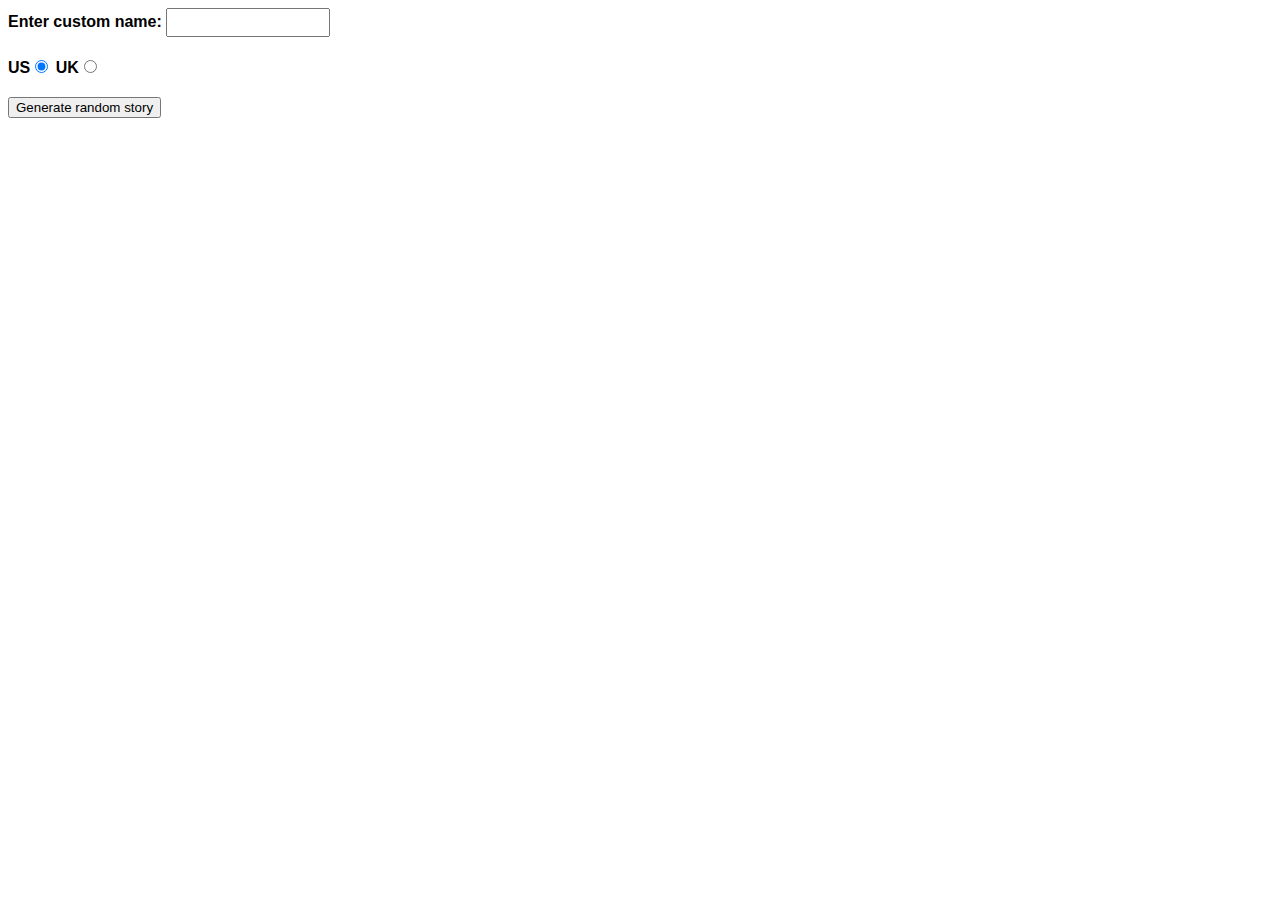
<file: javascript/javascript练习/index.html>
﻿<!DOCTYPE html>
<html>
  <head>
    <meta charset="utf-8">
    <meta http-equiv="X-UA-Compatible" content="IE=edge,chrome=1">
    <meta name="viewport" content="width=device-width">

    <title>Silly story generator</title>

    <style>

    body {
      font-family: helvetica, sans-serif;
      width: 350px;
    }

    label {
      font-weight: bold;  
    }

    div {
      padding-bottom: 20px;
    }

    input[type="text"] {
      padding: 5px;
      width: 150px;
    }

    p {
      background: #FFC125;
      color: #5E2612;
      padding: 10px;
      visibility: hidden;
    }

    </style>
  </head>

  <body>
    <div>
      <label for="customname">Enter custom name:</label>
      <input id="customname" type="text" placeholder="">
    </div>
    <div>
      <label for="us">US</label><input id="us" type="radio" name="ukus" value="us" checked>
      <label for="uk">UK</label><input id="uk" type="radio" name="ukus" value="uk">
    </div>
    <div>
      <button class="randomize">Generate random story</button>
    </div>
    <!-- Thanks a lot to Willy Aguirre for his help with the code for this assessment -->
    <p class="story"></p>
    

    
  </body>
</html>
</file>
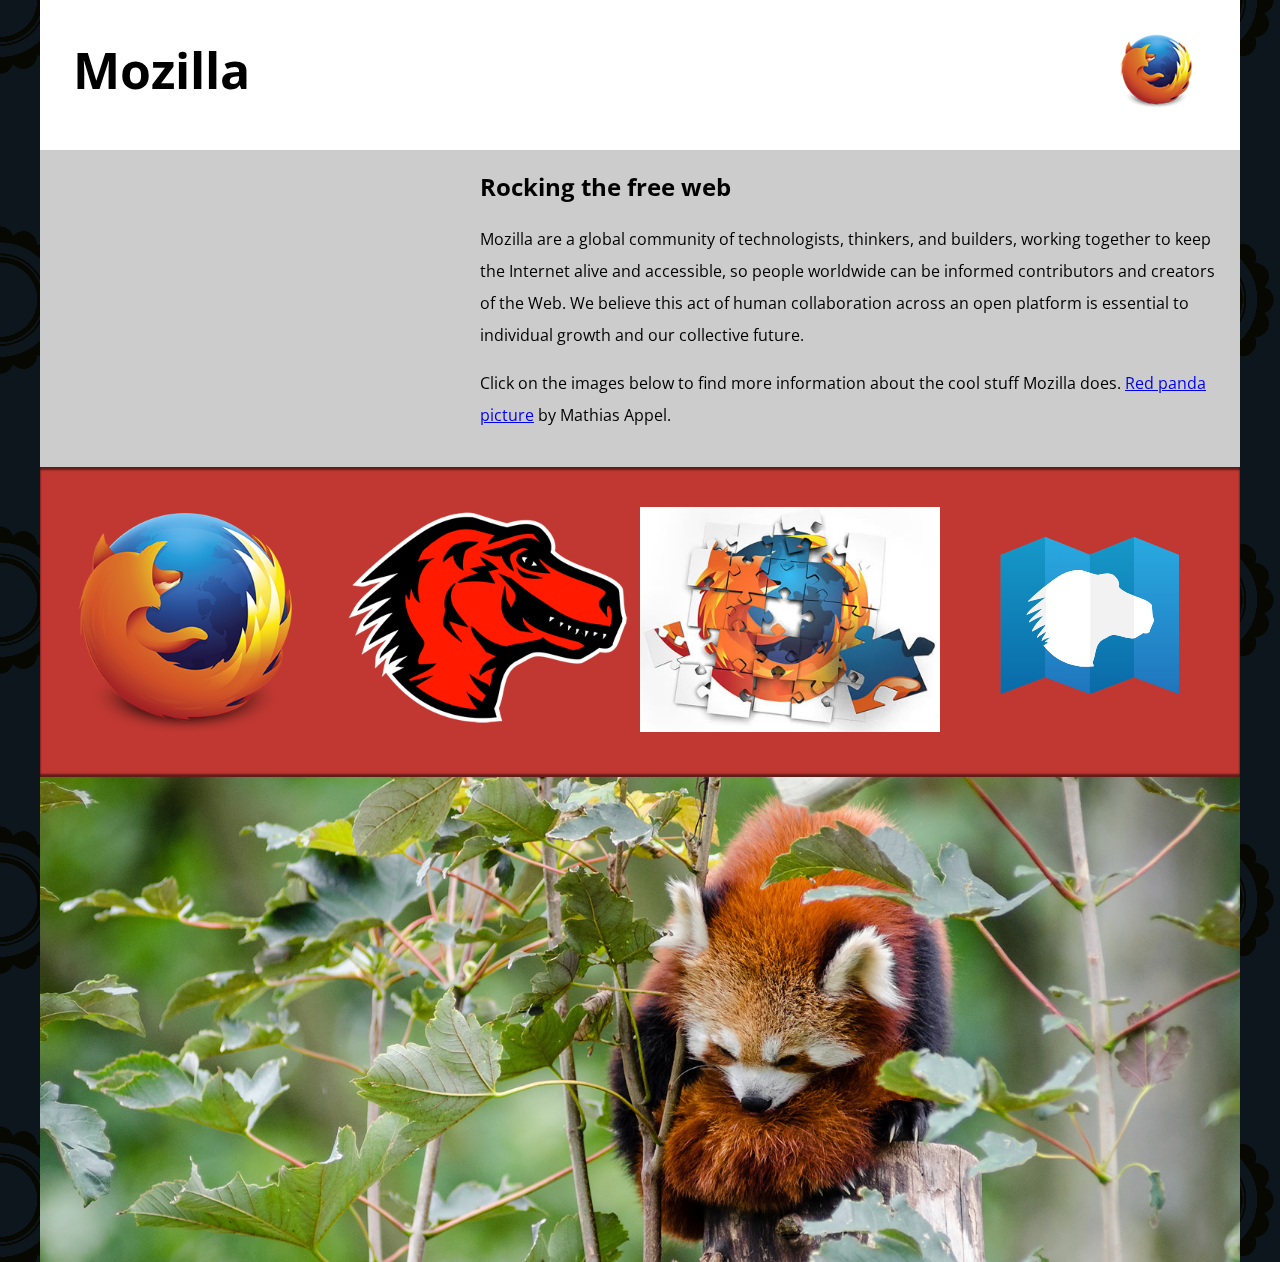
<file: html/练习/Mozilla醒目页面/index.html>
﻿<!DOCTYPE html>
<html>
  <head>
    <meta charset="utf-8">
    <meta name="viewport" content="width=device-width">
    <title>Mozilla splash page</title>
    <link href='https://fonts.googleapis.com/css?family=Open+Sans:400,700' rel='stylesheet' type='text/css'>
    <style>
      /* header and body setup */

      html {
        font-family: 'Open Sans', sans-serif;
        background: url(pattern.png);
      }

      body {
        width: 100%;
        max-width: 1200px;
        margin: 0 auto;
        background-color: white;
        position: relative;
      }

      /* Header styling */

      header {
        height: 150px;
      }

      header img {
        width: 100px;
        position: absolute;
        right: 32.5px;
        top: 32.5px;
      }

      h1 {
        font-size: 50px;
        line-height: 140px;
        margin: 0 0 0 32.5px;
      }

      /* main section and video styling */

      main {
        background: #ccc;
      }

      article {
        padding: 20px;
      }

      h2 {
        margin-top: 0;
      }

      p {
        line-height: 2;
      }

      iframe {
        float: left;
        margin: 0 20px 20px 0;
        max-width: 100%;
      }

      /* further info links */

      .further-info {
        clear: left;
        padding: 40px 0;
        background: #c13832;
        box-shadow: inset 0 3px 2px rgba(0,0,0,0.5),
                    inset 0 -3px 2px rgba(0,0,0,0.5);
      }

      .further-info a {
        width: 25%;
        display: block;
        float: left;
      }

      .further-info img {
        max-width: 100%;
      }

      .clearfix {
        clear: both;
      }

      /* Red panda image */

      .red-panda img {
        display: block;
        max-width: 100%;
      }
    </style>
  </head>
  <body>
    <header>
      <h1>Mozilla</h1>
      <!-- insert <img> element, link to the small version of the Firefox logo -->
      <img src="images/firefoxlogo120.png" alt="火狐图标">

    </header>

    <main>
      <article>
        <!-- insert iframe from youtube -->
        <iframe width="400" height="225" src="https://www.youtube.com/embed/ojcNcvb1olg" frameborder="0" allowfullscreen="true">></iframe>

        <h2>Rocking the free web</h2>

        <p>Mozilla are a global community of technologists, thinkers, and builders, working together to keep the Internet alive and accessible, so people worldwide can be informed contributors and creators of the Web. We believe this act of human collaboration across an open platform is essential to individual growth and our collective future.</p>

        <p>Click on the images below to find more information about the cool stuff Mozilla does. <a href="https://www.flickr.com/photos/mathiasappel/21675551065/">Red panda picture</a> by Mathias Appel.</p>
      </article>

      <div class="further-info">
        <!-- insert images with srcsets and sizes -->
        <a href="https://www.mozilla.org/en-US/firefox/new/">
          <img srcset= "images/firefoxlogo120.png 120w,
                        images/firefoxlogo400.png 400w"
               sizes="(max-width: 480px) 120px,
                        400px"
                src="images/firefoxlogo400.png" alt="firefox-logo">
        </a>
        <a href="https://www.mozilla.org/">
          <img srcset= "images/mozilladinosaurhead120.png 120w
                        images/mozilladinosaurhead400.png 400w"
               sizes="(max-width: 480px) 120px,
                        400px"
                src="images/mozilladinosaurhead400.png" alt="火狐霸王龙">
        </a>
        <a href="https://addons.mozilla.org/">
          <img srcset= "images/firefoxaddons120.jpg 120w
                        images/firefoxaddons.jpg 400w"
                sizes="(max-width: 480px) 120px,
                        400px"
                src="images/firefox-addons.jpg" alt="火狐插件">
        </a>
        <a href="https://developer.mozilla.org/en-US/">
          <img 
            src="images/mdn.svg"
            alt="火狐社区">
        </a>
        <div class="clearfix"></div>
      </div>

      <div class="red-panda">
        <!-- insert picture element -->
        <picture>
            <source media="(max-width: 600px)" srcset="images/redpanda600.jpg">
            <img src="images/red-panda.jpg" alt="棕熊">
        </picture>
      </div>

    </main>
  </body>
</html>
</file>
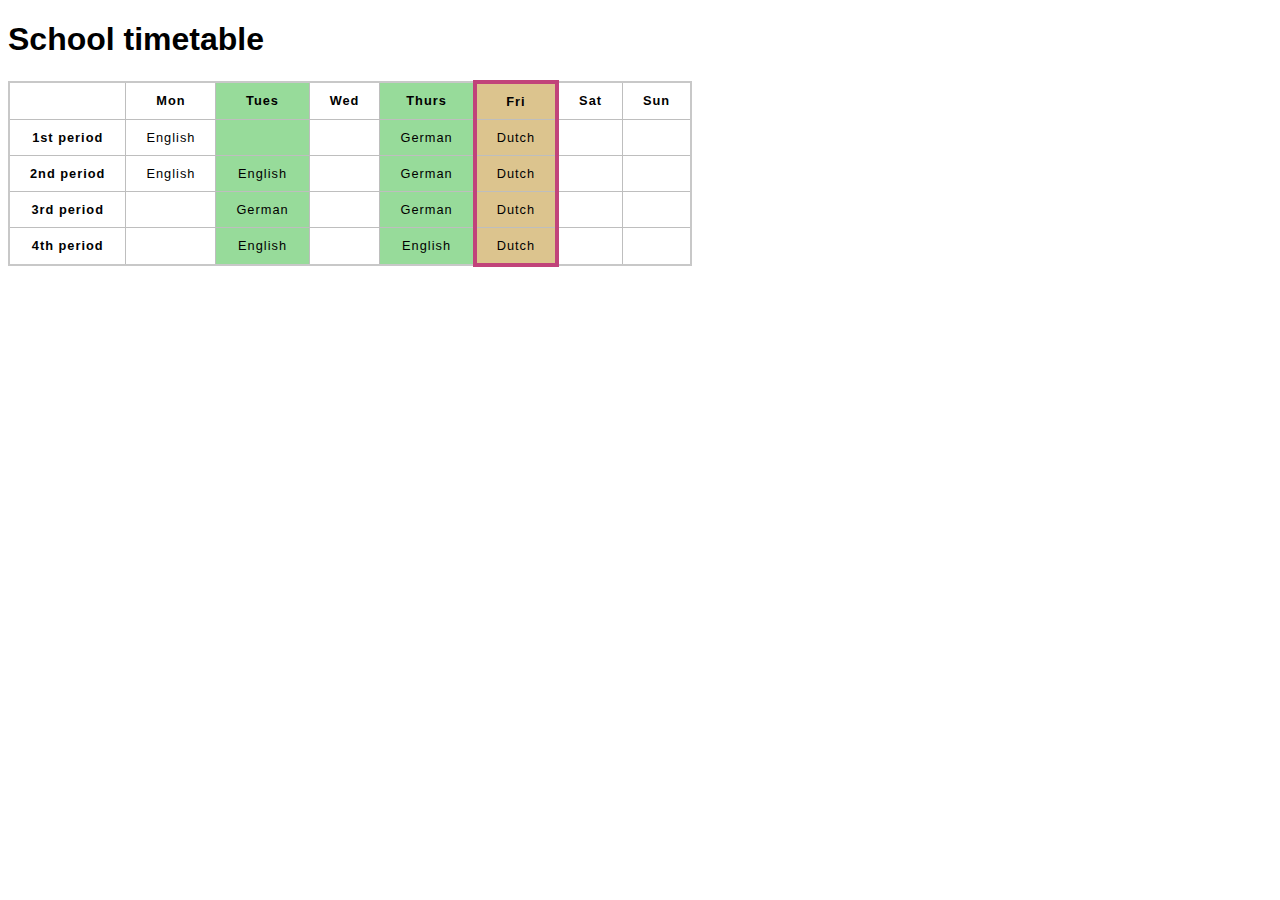
<file: html/练习/修饰表格列/index.html>
﻿<!DOCTYPE html>
<html>
  <head>
    <meta charset="utf-8">
    <title>School timetable</title>
    <style>
    html {
      font-family: sans-serif;
    }

    table {
      border-collapse: collapse;
      border: 2px solid rgb(200,200,200);
      letter-spacing: 1px;
      font-size: 0.8rem;
    }

    td, th {
      border: 1px solid rgb(190,190,190);
      padding: 10px 20px;
    }

    td {
      text-align: center;
    }

    caption {
      padding: 10px;
    }
    </style>
  </head>
  <body>
    <h1>School timetable</h1>

    <table>
        <colgroup>
            <col span="2">
            <col style="background-color: #97DB9A">
            <col style="width: 42px">
            <col style="background-color: #97DB9A">
            <col style="background-color: #DCC48E; border: 4px solid #C1437A;">
            <col style="width: 42px">
        </colgroup>
      <tr>
        <td>&nbsp;</td>
        <th>Mon</th>
        <th>Tues</th>
        <th>Wed</th>
        <th>Thurs</th>
        <th>Fri</th>
        <th>Sat</th>
        <th>Sun</th>
      </tr>
      <tr>
        <th>1st period</th>
        <td>English</td>
        <td>&nbsp;</td>
        <td>&nbsp;</td>
        <td>German</td>
        <td>Dutch</td>
        <td>&nbsp;</td>
        <td>&nbsp;</td>
      </tr>
      <tr>
        <th>2nd period</th>
        <td>English</td>
        <td>English</td>
        <td>&nbsp;</td>
        <td>German</td>
        <td>Dutch</td>
        <td>&nbsp;</td>
        <td>&nbsp;</td>
      </tr>
      <tr>
        <th>3rd period</th>
        <td>&nbsp;</td>
        <td>German</td>
        <td>&nbsp;</td>
        <td>German</td>
        <td>Dutch</td>
        <td>&nbsp;</td>
        <td>&nbsp;</td>
      </tr>
      <tr>
        <th>4th period</th>
        <td>&nbsp;</td>
        <td>English</td>
        <td>&nbsp;</td>
        <td>English</td>
        <td>Dutch</td>
        <td>&nbsp;</td>
        <td>&nbsp;</td>
      </tr>
    </table>


  </body>
</html>
</file>
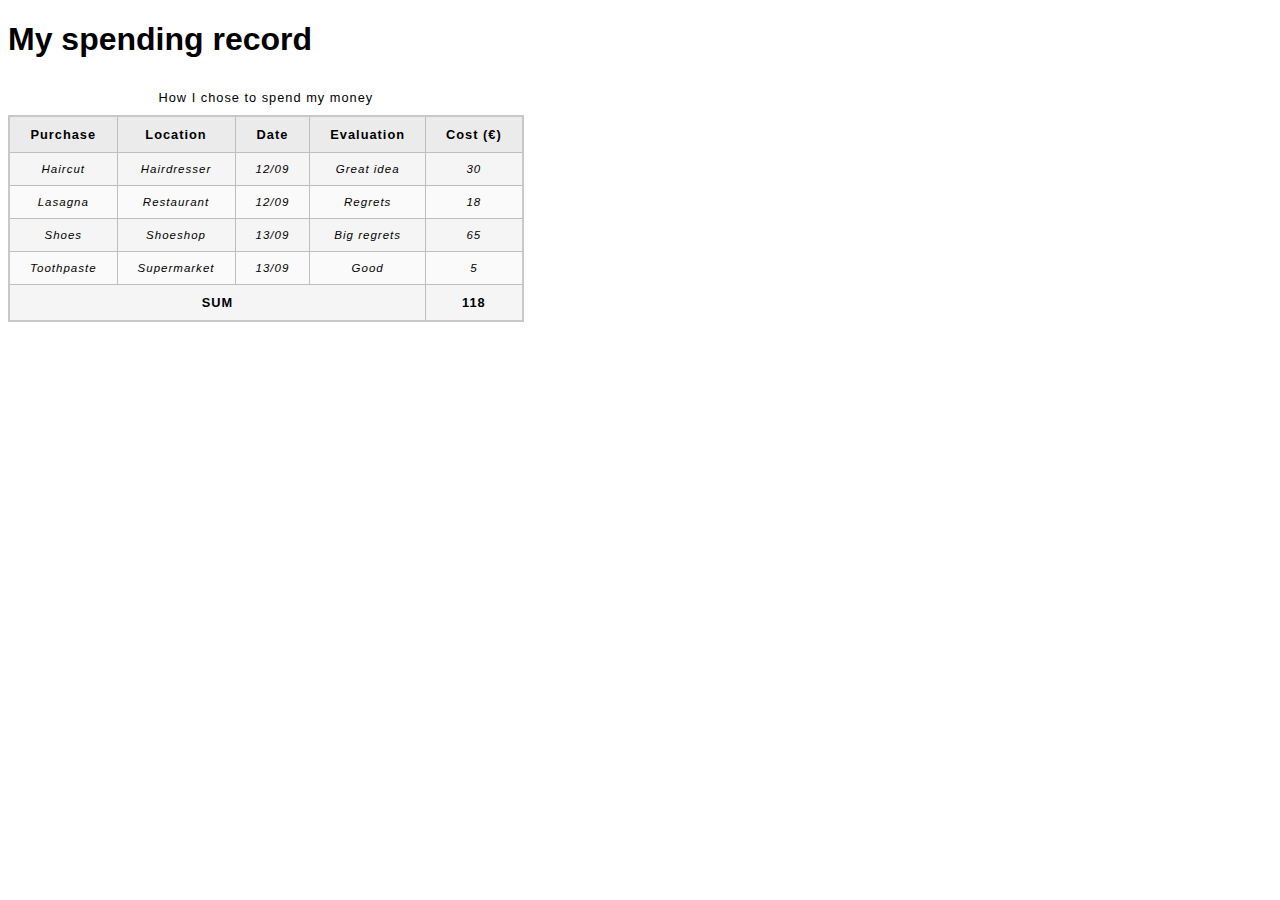
<file: html/练习/添加表格结构/index.html>
﻿<!DOCTYPE html>
<html>
  <head>
    <meta charset="utf-8">
    <title>My spending record</title>
    <link href="minimal-table.css" rel="stylesheet" type="text/css">
    <style>
        tbody {
            font-size: 90%;
            font-style: italic;
        }

        tfoot {
            font-weight: bold;
        }
    </style>
  </head>
  <body>
    <h1>My spending record</h1>

      <table>
        <caption>How I chose to spend my money</caption>
          <thead>
            <tr>
            <th>Purchase</th>
            <th>Location</th>
            <th>Date</th>
            <th>Evaluation</th>
            <th>Cost (€)</th>
            </tr>
          </thead>
          <tfoot>
            <tr>
            <td colspan="4">SUM</td>
            <td>118</td>
            </tr>
          </tfoot>
          <tbody>
          <tr>
            <td>Haircut</td>
            <td>Hairdresser</td>
            <td>12/09</td>
            <td>Great idea</td>
            <td>30</td>
          </tr>
          <tr>
            <td>Lasagna</td>
            <td>Restaurant</td>
            <td>12/09</td>
            <td>Regrets</td>
            <td>18</td>
          </tr>
          <tr>
            <td>Shoes</td>
            <td>Shoeshop</td>
            <td>13/09</td>
            <td>Big regrets</td>
            <td>65</td>
          </tr>
          <tr>
            <td>Toothpaste</td>
            <td>Supermarket</td>
            <td>13/09</td>
            <td>Good</td>
            <td>5</td>
          </tr>
        </tbody>
    </table>

  </body>
</html>
</file>
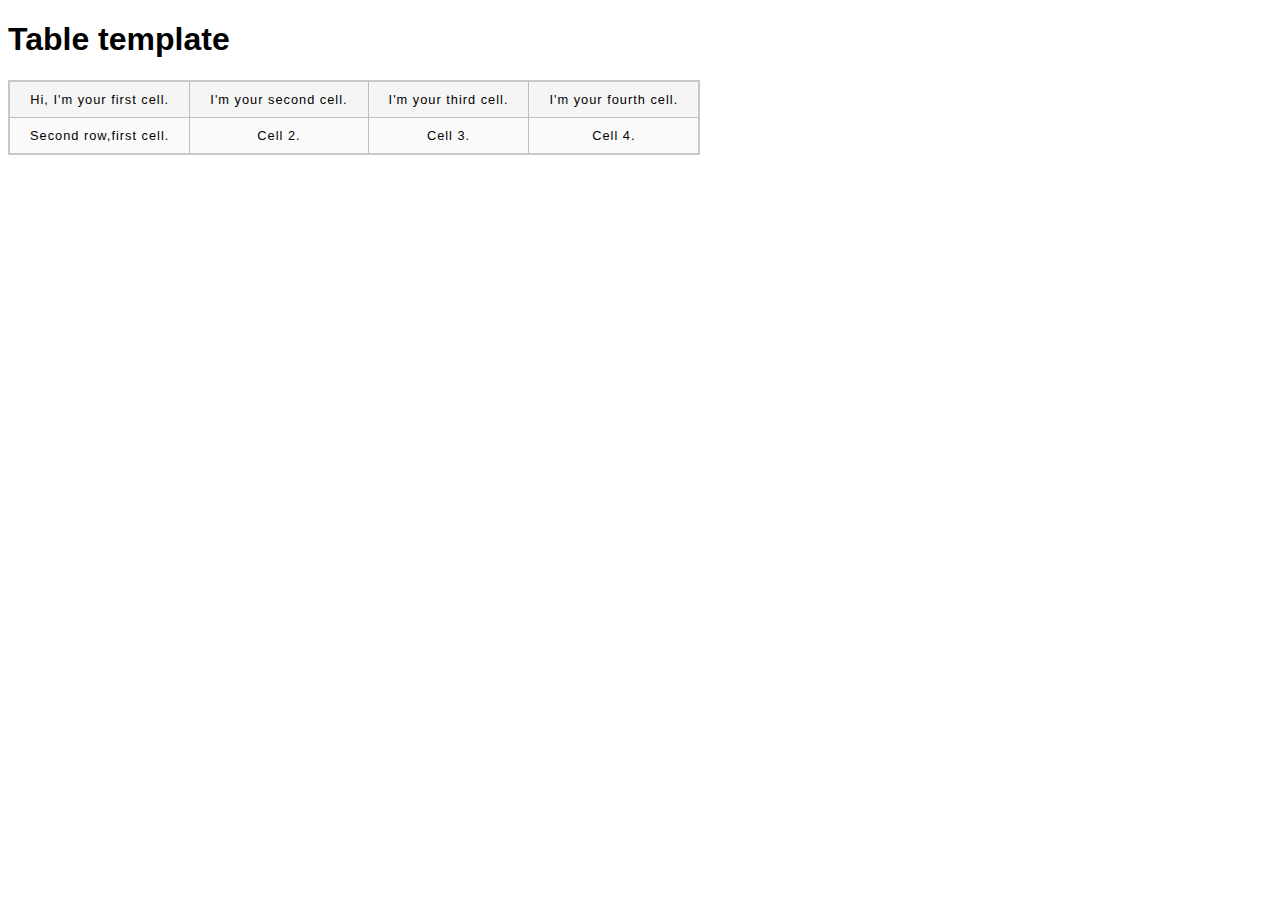
<file: html/练习/第一个表格/index.html>
﻿
<!DOCTYPE html>
<html>
  <head>
    <meta charset="utf-8">
    <title>Table template</title>
    <link href="minimal-table.css" rel="stylesheet" type="text/css">
  </head>
  <body>
    <h1>Table template</h1>
    <table>
        <tr>
            <td>Hi, I'm your first cell.</td>
            <td>I'm your second cell.</td>
            <td>I'm your third cell.</td>
            <td>I'm your fourth cell.</td>
        <!-- "td"表示"table data" -->
        </tr>
        <!-- "tr"表示"table row" -->
        <tr>
            <td>Second row,first cell.</td>
            <td>Cell 2.</td>
            <td>Cell 3.</td>
            <td>Cell 4.</td>
        </tr>
    </table>

  </body>
</html>
</file>
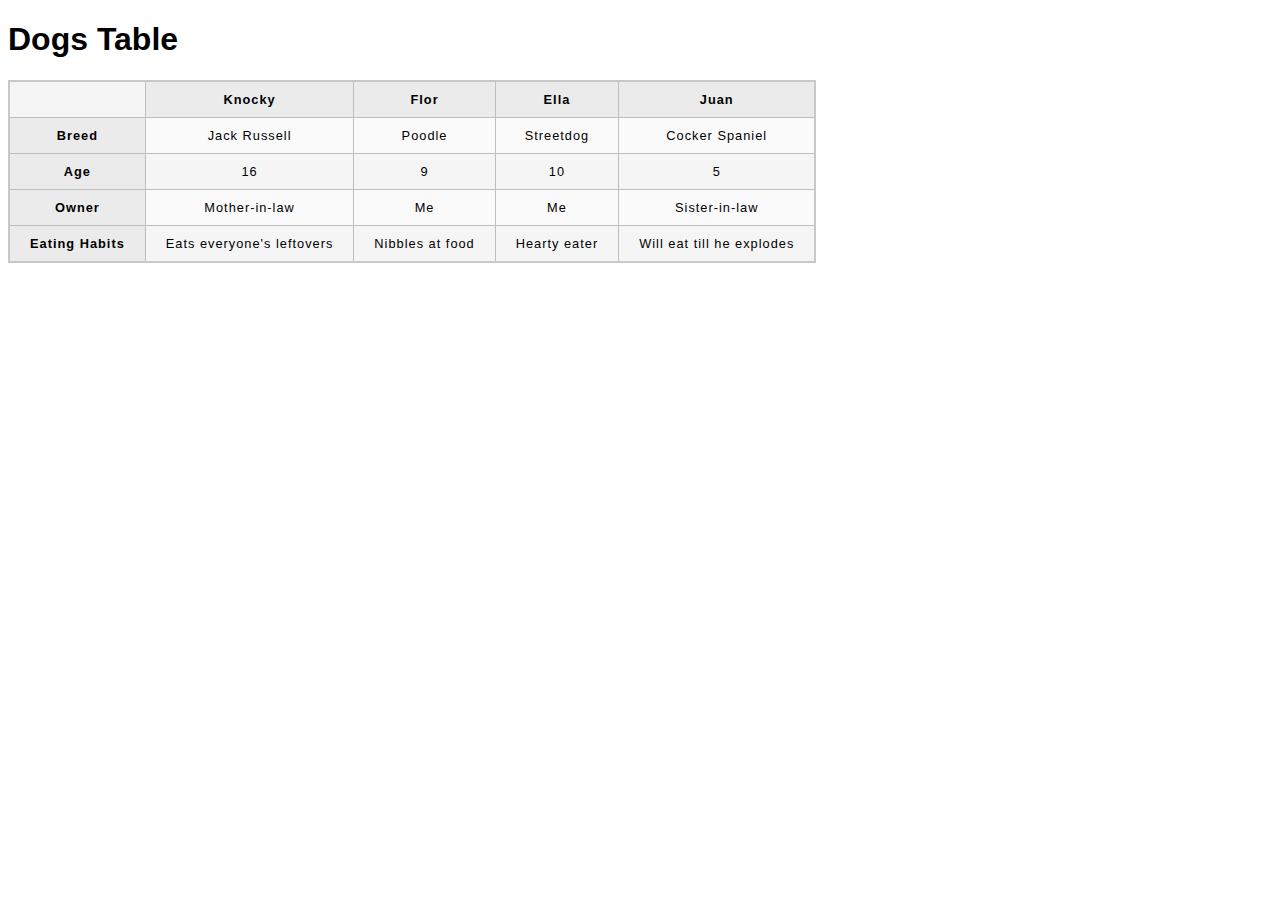
<file: html/练习/表格标题/index.html>
﻿<!DOCTYPE html>
<html>
  <head>
    <meta charset="utf-8">
    <title>Dogs table</title>
    <link href="minimal-table.css" rel="stylesheet" type="text/css">
  </head>
  <body>
    <h1>Dogs Table</h1>

    <table>
      <tr>
        <td>&nbsp;</td>
        <th>Knocky</th>
        <th>Flor</th>
        <th>Ella</th>
        <th>Juan</th>
        <!-- "th"表示"table header" -->
      </tr>
      <tr>
        <th>Breed</th>
        <td>Jack Russell</td>
        <td>Poodle</td>
        <td>Streetdog</td>
        <td>Cocker Spaniel</td>
      </tr>
      <tr>
        <th>Age</th>
        <td>16</td>
        <td>9</td>
        <td>10</td>
        <td>5</td>
      </tr>
      <tr>
        <th>Owner</th>
        <td>Mother-in-law</td>
        <td>Me</td>
        <td>Me</td>
        <td>Sister-in-law</td>
      </tr>
      <tr>
        <th>Eating Habits</th>
        <td>Eats everyone's leftovers</td>
        <td>Nibbles at food</td>
        <td>Hearty eater</td>
        <td>Will eat till he explodes</td>
      </tr>
    </table>


  </body>
</html>
</file>
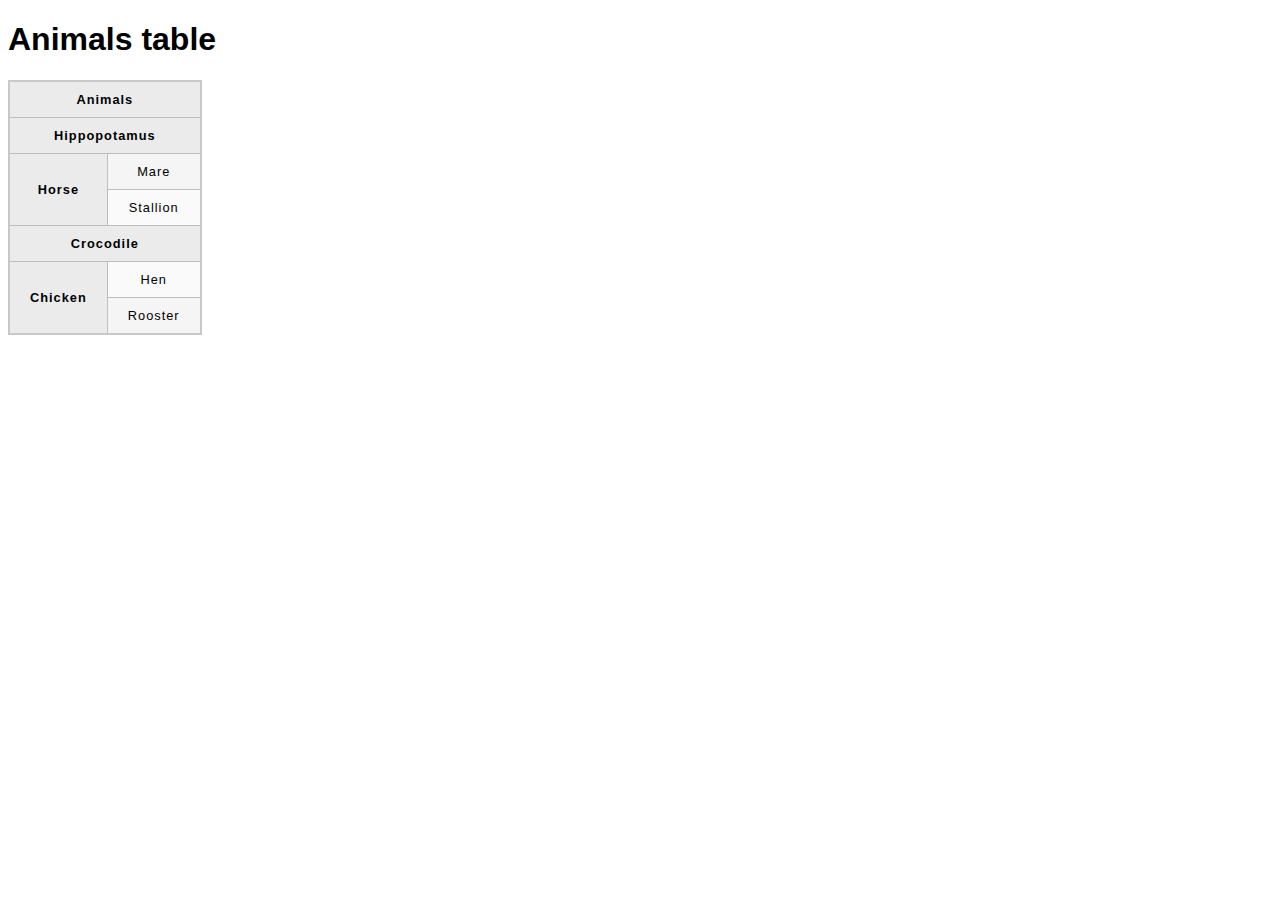
<file: html/练习/表格跨行跨列/index.html>
﻿<!DOCTYPE html>
<html>
  <head>
    <meta charset="utf-8">
    <title>Animals table</title>
    <link href="minimal-table.css" rel="stylesheet" type="text/css">
  </head>
  <body>
    <h1>Animals table</h1>

    <table>
      <tr>
        <th colspan="2">Animals</th>
      </tr>
      <tr>
        <th colspan="2">Hippopotamus</th>
      </tr>
      <tr>
        <th rowspan="2">Horse</th>
        <td>Mare</td>
      </tr>
      <tr>
        <td>Stallion</td>
      </tr>
      <tr>
        <th colspan="2">Crocodile</th>
      </tr>
      <tr>
        <th rowspan="2">Chicken</th>
        <td>Hen</td>
      </tr>
      <tr>
        <td>Rooster</td>
      </tr>
    </table>


  </body>
</html>
</file>
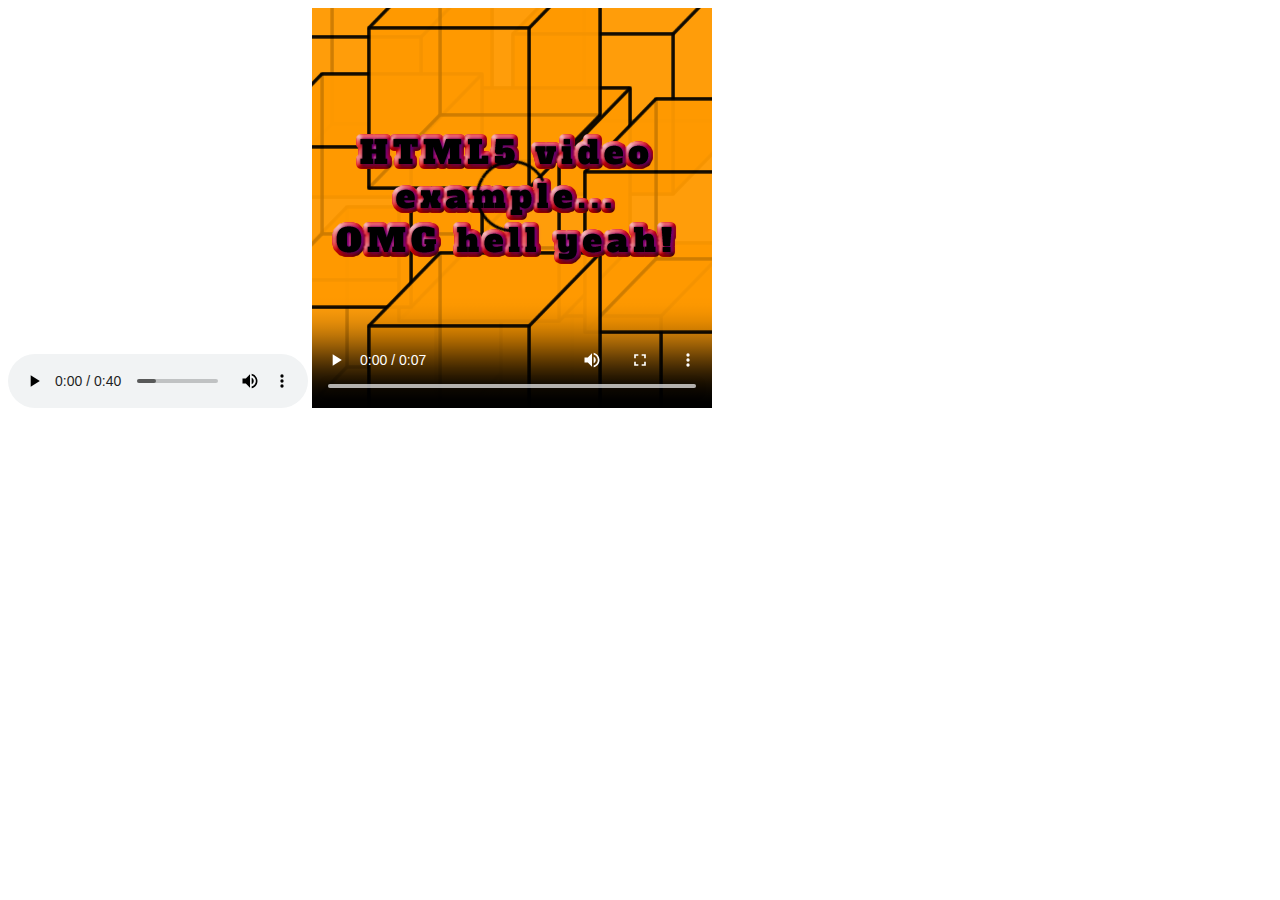
<file: html/练习/视频和音频内容练习/index.html>
﻿<!DOCTYPE html>
<html>
    <head>
        <title>音频和视频内容练习</title>
        <meta charset="utf-8">
    </head>
    <body>
        <audio controls>
            <source src="viper.ogg" type="aduio/ogg">
            <source src="viper.mp3" type="audio/mp3">
            <p>你的浏览器不支持HTML5音频，可点击<a href="viper.mp3"></a></p>
        </audio>
        <video controls width="400" height="400"
            preload="auto"
            poster="poster.png">
            <source src="rabbit320.webm" type="video/webm">
            <source src="rabbit320.mp4" type="video/mp4">
            <p>你的浏览器不支持HTML5视频，可点击<a href="rabbit320.mp4"></a></p>
        </video>
    </body>
</html>
</file>
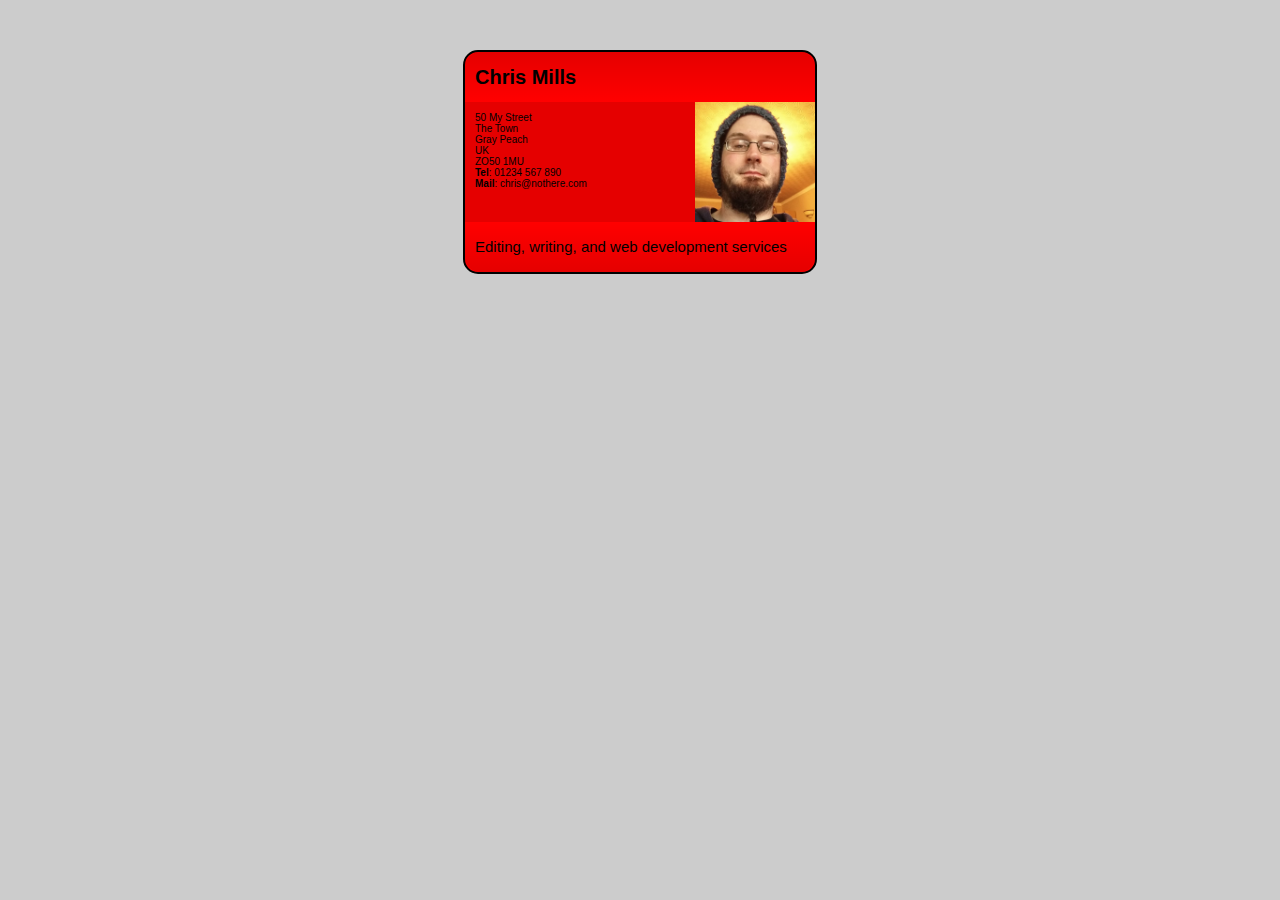
<file: css/introduction-to-css/练习/小名片/index.html>
<!DOCTYPE html>
<html>
  <head>
    <meta charset="utf-8">
    <title>Fundamental CSS comprehension</title>
    <link rel="stylesheet" href="style.css">
  </head>
  <body>

  <section class="card">
    <header>
      <h2>Chris Mills</h2>
    </header>
    <article>
      <img src="chris.jpg" alt="A picture of Chris - a man with glasses, a beard, and a silly wooly hat">
      <p>50 My Street</br>
         The Town<br>
         Gray Peach<br>
         UK<br>
         ZO50 1MU<br>
        <strong>Tel</strong>: 01234 567 890<br>
        <strong>Mail</strong>: chris@nothere.com</p>
    </article>
    <footer>
      <p>Editing, writing, and web development services</p>
    </footer>
  </section>

  </body>
</html>
</file>
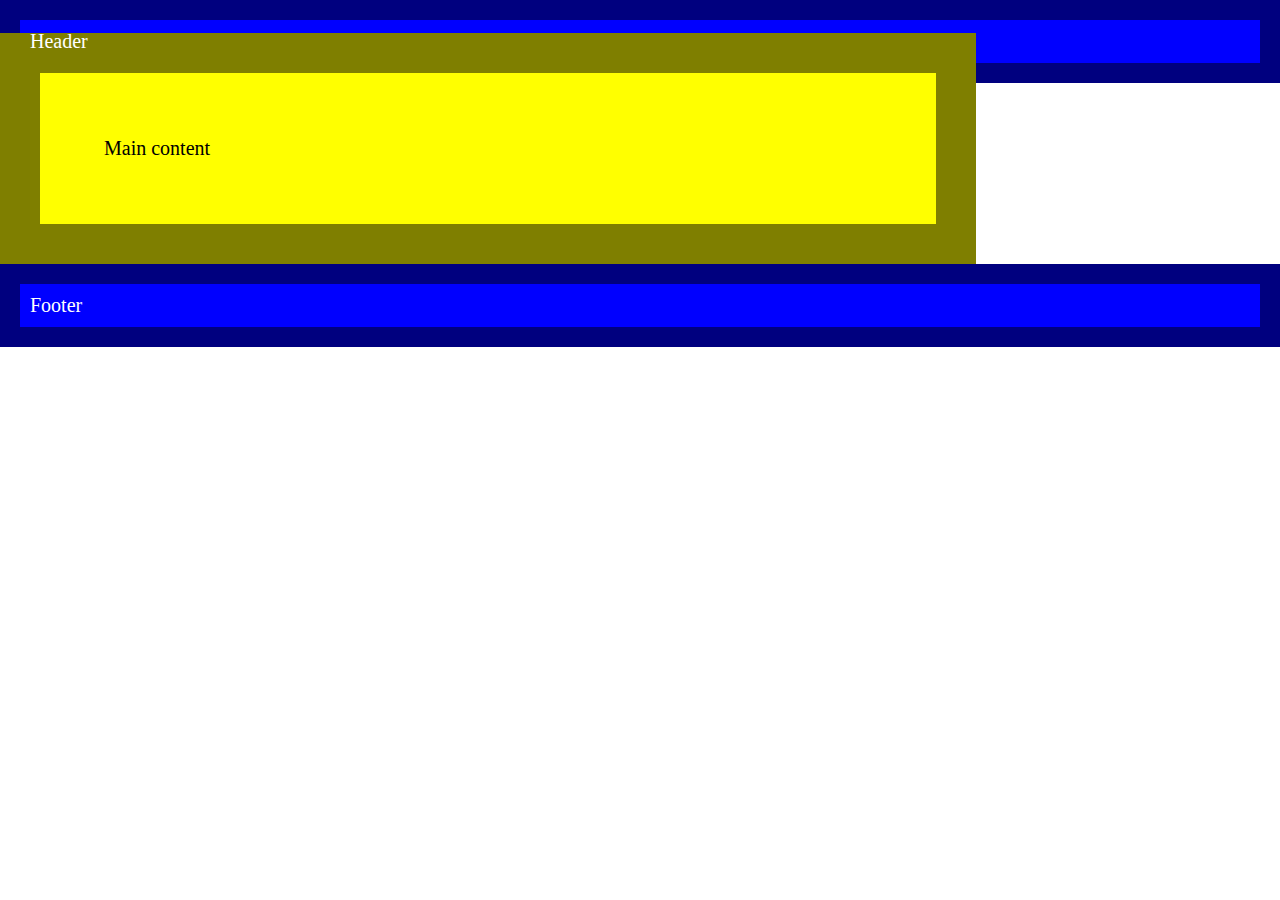
<file: css/introduction-to-css/练习/玩转框/index.html>
<!DOCTYPE html>
<html>
  <head>
    <meta charset="utf-8">
    <title>Box model</title>
    <link rel="stylesheet" href="style.css">
  </head>
  <body>
    <header>Header</header>
    <main>Main content</main>
    <footer>Footer</footer>
  </body>
</html>
</file>
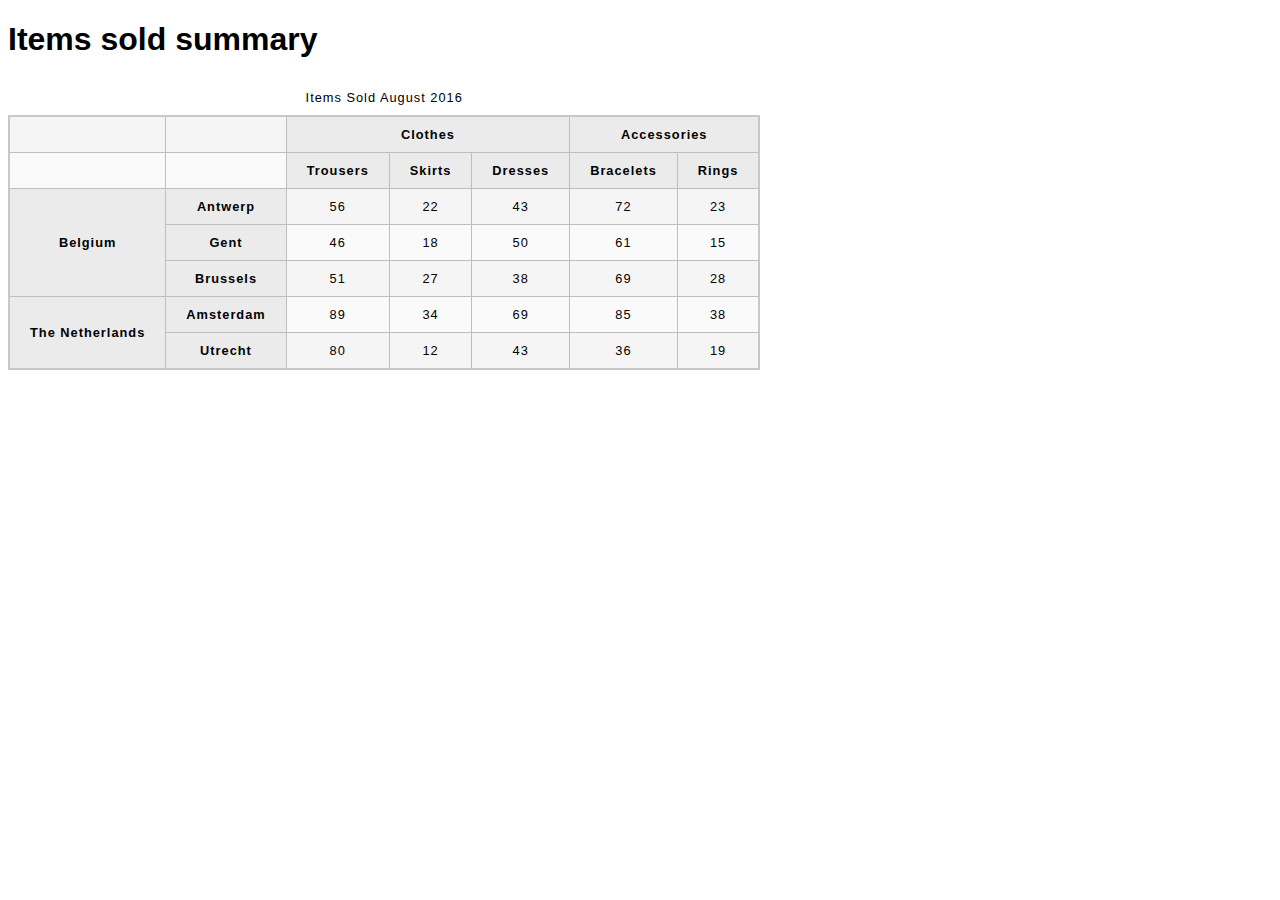
<file: html/练习/scope和headers/items-sold-headers.html>
﻿<!DOCTYPE html>
<html>

<head>
    <meta charset="utf-8">
    <title>Items sold summary</title>
    <link href="minimal-table.css" rel="stylesheet" type="text/css">
</head>

<body>
    <h1>Items sold summary</h1>

    <table>
      <caption>Items Sold August 2016</caption>
        <thead>
          <tr>
            <td>&nbsp;</td>
            <td>&nbsp;</td>
            <th colspan="3" id="clothes">Clothes</th>
            <th colspan="2" id="accessories">Accessories</th>
          </tr>
          <tr>
            <td>&nbsp;</td>
            <td>&nbsp;</td>
            <th id="trousers">Trousers</th>
            <th id="skirts">Skirts</th>
            <th id="dresses">Dresses</th>
            <th id="bracelets">Bracelets</th>
            <th id="rings">Rings</th>
          </tr>
        </thead>
        <tbody>
          <tr>
            <th rowspan="3" id="belgium">Belgium</th>
            <th id="antwerp">Antwerp</th>
            <td headers="clothes trousers belgium antwerp">56</td>
            <td headers="clothes skirts belgium antwerp">22</td>
            <td headers="clothes dresses belgium antwerp">43</td>
            <td headers="accessories bracelets belgium antwerp">72</td>
            <td headers="accessories rings belgium antwerp">23</td>
          </tr>
          <tr>
            <th id="gent">Gent</th>
            <td headers="clothes trousers belgium bent">46</td>
            <td headers="clothes skirts belgium bent">18</td>
            <td headers="clothes dresses belgium bent">50</td>
            <td headers="accessories bracelets belgium bent">61</td>
            <td headers="accessories rings belgium bent">15</td>
         </tr>
         <tr>
           <th id="brussels">Brussels</th>
           <td headers="clothes trousers belgium brussels">51</td>
           <td headers="clothes skirts belgium brussels">27</td>
           <td headers="clothes dresses belgium brussels">38</td>
           <td headers="accessories bracelets belgium brussels">69</td>
           <td headers="accessories rings belgium brussels">28</td>
         </tr>
         <tr>
           <th rowspan="2" id="netherlands">The Netherlands</th>
           <th id="amsterdam">Amsterdam</th>
           <td headers="clothes trousers netherlands amsterdam">89</td>
           <td headers="clothes skirts netherlands amsterdam">34</td>
           <td headers="clothes dresses netherlands amsterdam">69</td>
           <td headers="accessories bracelets netherlands amsterdam">85</td>
           <td headers="accessories rings netherlands amsterdam">38</td>
         </tr>
         <tr>
           <th id="utrecht">Utrecht</th>
           <td headers="clothes trousers netherlands utrecht">80</td>
           <td headers="clothes skirts netherlands amsterdam">12</td>
           <td headers="clothes dresses netherlands utercht">43</td>
           <td headers="accessories bracelets netherlands utercht">36</td>
           <td headers="accessories rings netherlands utercht">19</td>
         </tr>
       </tbody>
    </table>

</body>

</html>
</file>
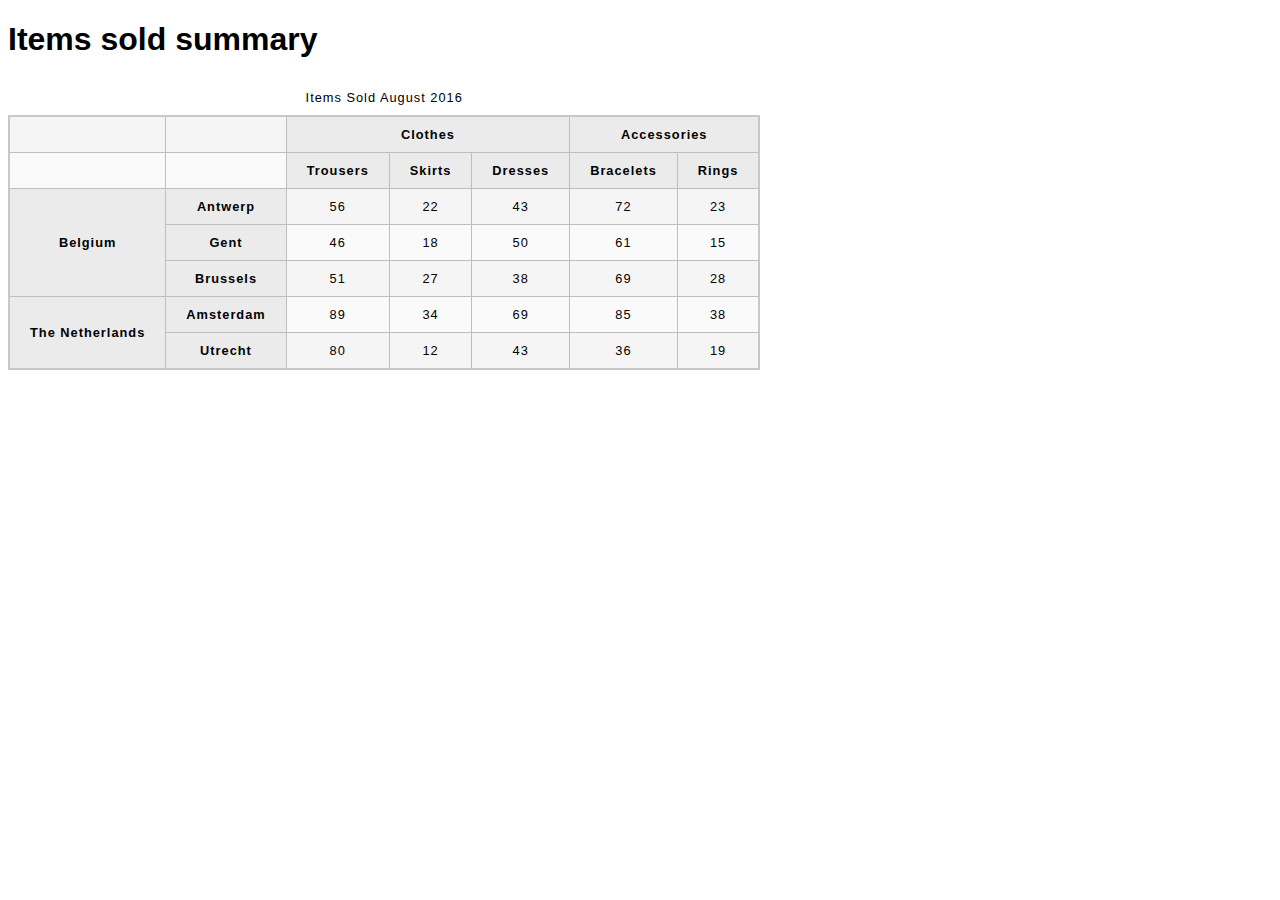
<file: html/练习/scope和headers/items-sold-scope.html>
﻿<!DOCTYPE html>
<html>

<head>
    <meta charset="utf-8">
    <title>Items sold summary</title>
    <link href="minimal-table.css" rel="stylesheet" type="text/css">
</head>

<body>
    <h1>Items sold summary</h1>

    <table>
      <caption>Items Sold August 2016</caption>
        <thead>
          <tr>
            <td>&nbsp;</td>
            <td>&nbsp;</td>
            <th colspan="3" scope="colgroup">Clothes</th>
            <th colspan="2" scope="colgroup">Accessories</th>
          </tr>
          <tr>
            <td>&nbsp;</td>
            <td>&nbsp;</td>
            <th scope="col">Trousers</th>
            <th scope="col">Skirts</th>
            <th scope="col">Dresses</th>
            <th scope="col">Bracelets</th>
            <th scope="col">Rings</th>
          </tr>
        </thead>
        <tbody>
          <tr>
            <th rowspan="3" scope="rowgroup">Belgium</th>
            <th scope="row">Antwerp</th>
            <td>56</td>
            <td>22</td>
            <td>43</td>
            <td>72</td>
            <td>23</td>
          </tr>
          <tr>
            <th scope="row">Gent</th>
            <td>46</td>
            <td>18</td>
            <td>50</td>
            <td>61</td>
            <td>15</td>
         </tr>
         <tr>
           <th scope="row">Brussels</th>
           <td>51</td>
           <td>27</td>
           <td>38</td>
           <td>69</td>
           <td>28</td>
         </tr>
         <tr>
           <th rowspan="2" scope="rowgroup">The Netherlands</th>
           <th scope="row">Amsterdam</th>
           <td>89</td>
           <td>34</td>
           <td>69</td>
           <td>85</td>
           <td>38</td>
         </tr>
         <tr>
           <th scope="row">Utrecht</th>
           <td>80</td>
           <td>12</td>
           <td>43</td>
           <td>36</td>
           <td>19</td>
         </tr>
       </tbody>
    </table>

</body>

</html>
</file>
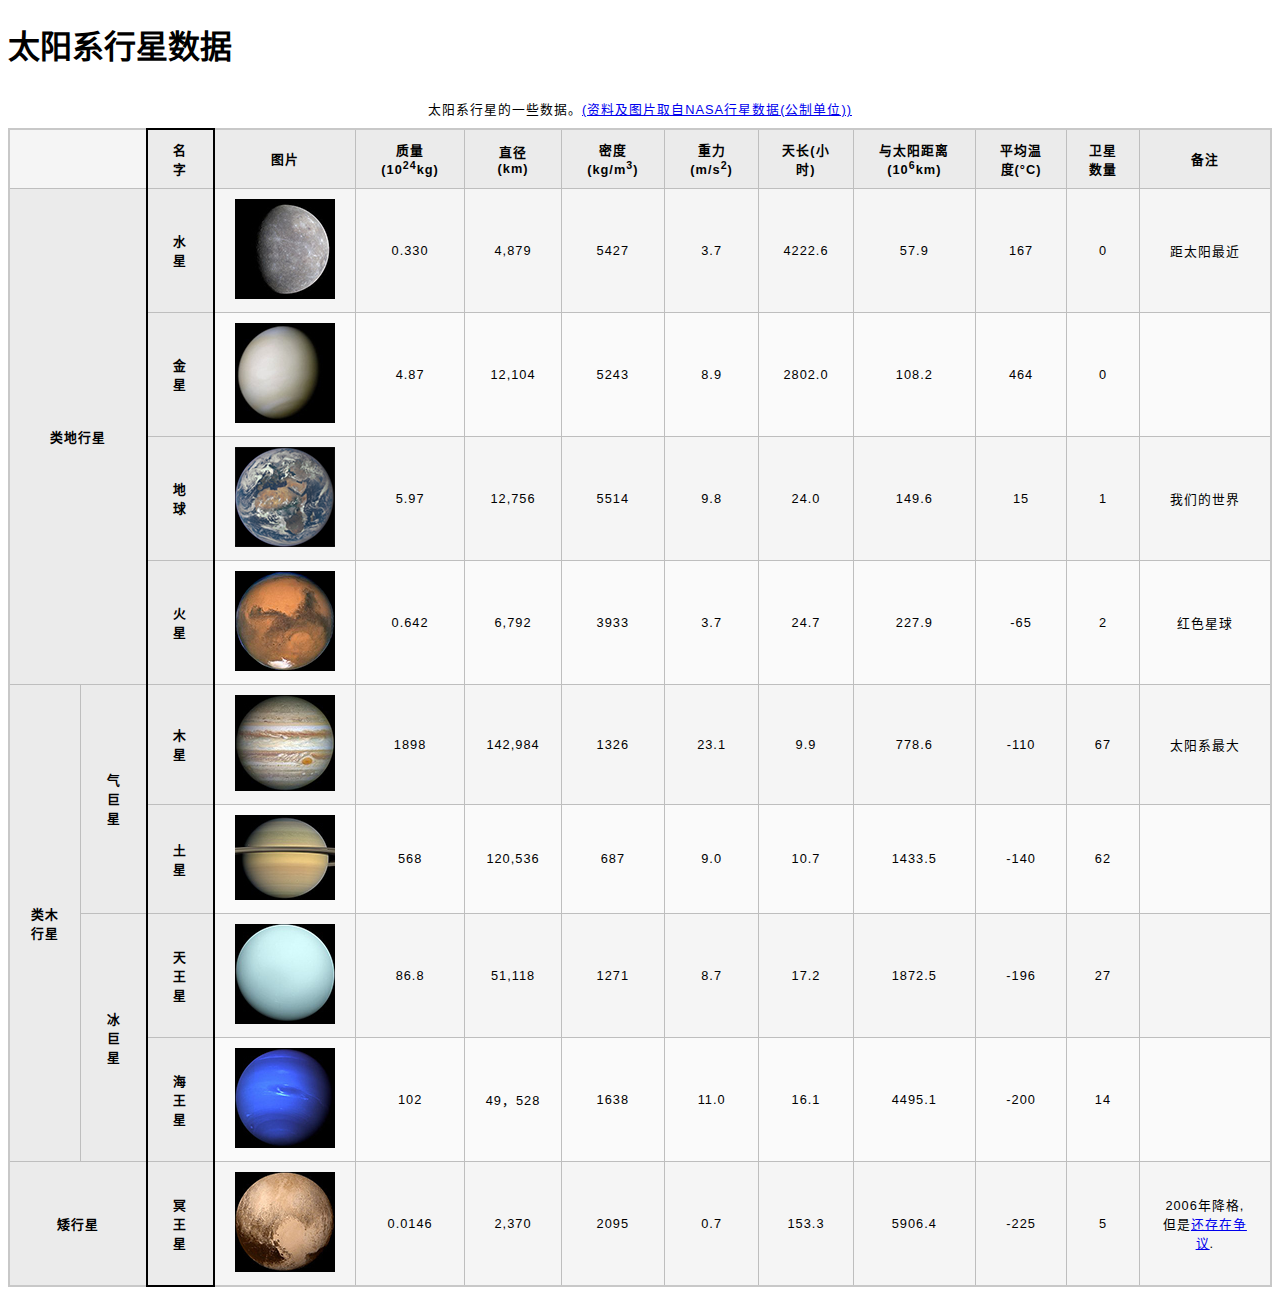
<file: html/练习/太阳系行星数据表/planets-data.html>
<!DOCTYPE html>
<html lang="zh-CN">
  <head>
    <meta charset="utf-8">
    <title>planets-data</title>
    <link href="minimal-table.css" rel="stylesheet" type="text/css">
  </head>
  <body>
    <h1>太阳系行星数据</h1>
    <table>
      <caption>太阳系行星的一些数据。<a href="http://nssdc.gsfc.nasa.gov/planetary/factsheet/">(资料及图片取自NASA行星数据(公制单位))</a></caption>
      <colgroup>
        <col span="2">
        <col id="col-name">
      </colgroup>
      <!-- 定位第三列 -->
      <thead>
      <tr>
        <td colspan="2"></td>
        <!-- <td></td> -->
        <th scope="col">名字</th>
        <th scope="col">图片</th>
        <th scope="col">质量(10<sup>24</sup>kg)</th>
        <th scope="col">直径(km)</th>
        <th scope="col">密度(kg/m<sup>3</sup>)</th>
        <th scope="col">重力(m/s<sup>2</sup>)</th>
        <th scope="col">天长(小时)</th>
        <th scope="col">与太阳距离(10<sup>6</sup>km)</th>
        <th scope="col">平均温度(&deg;C)</th>
        <th scope="col">卫星数量</th>
        <th scope="col">备注</th>
        
      </tr>
      </thead>
      <tbody>
      <tr>
        <th colspan="2" rowspan="4" scope="rowgroup">类地行星</th>
        <!-- <td></td> -->
        <th scope="row">水星</th>
        <td><img src="images/mercury.jpg"></td>
        <td>0.330</td>
        <td>4,879</td>
        <td>5427</td>
        <td>3.7</td>
        <td>4222.6</td>
        <td>57.9</td>
        <td>167</td>
        <td>0</td>
        <td>距太阳最近</td>

      </tr>
      <tr>
        <!-- <td></td>
        <td></td> -->
        <th scope="row">金星</th>
        <td><img src="images/venus.jpg"></td>
        <td>4.87</td>
        <td>12,104</td>
        <td>5243</td>
        <td>8.9</td>
        <td>2802.0</td>
        <td>108.2</td>
        <td>464</td>
        <td>0</td>
        <td></td>

      </tr>
      <tr>
        <!-- <td></td>
        <td></td> -->
        <th scope="row">地球</th>
        <td><img src="images/earth.png"></td>
        <td>5.97</td>
        <td>12,756</td>
        <td>5514</td>
        <td>9.8</td>
        <td>24.0</td>
        <td>149.6</td>
        <td>15</td>
        <td>1</td>
        <td>我们的世界</td>

      </tr>
      <tr>
        <!-- <td></td>
        <td></td> -->
        <th scope="row">火星</th>
        <td><img src="images/mars.jpg"></td>
        <td>0.642</td>
        <td>6,792</td>
        <td>3933</td>
        <td>3.7</td>
        <td>24.7</td>
        <td>227.9</td>
        <td>-65</td>
        <td>2</td>
        <td>红色星球</td>

      </tr>
      <tr>        
        <th rowspan="4" scope="rowgroup">类木行星</th>
        <th rowspan="2" scope="rowgroup">气巨星</th>
        <th scope="row">木星</th>
        <td><img src="images/jupiter.jpg"></td>
        <td>1898</td>
        <td>142,984</td>
        <td>1326</td>
        <td>23.1</td>
        <td>9.9</td>
        <td>778.6</td>
        <td>-110</td>
        <td>67</td>
        <td>太阳系最大</td>

      </tr>
      <tr>        
        <!-- <td></td> -->
        <!-- <th></th> -->
        <th scope="row">土星</th>
        <td><img src="images/saturn.jpg"></td>
        <td>568</td>
        <td>120,536</td>
        <td>687</td>
        <td>9.0</td>
        <td>10.7</td>
        <td>1433.5</td>
        <td>-140</td>
        <td>62</td>
        <td></td>

      </tr>
      <tr>
        <!-- <td></td> -->
        <th rowspan="2" scope="rowgroup">冰巨星</th>
        <th scope="row">天王星</th>
        <td><img src="images/uranus.jpg"></td>
        <td>86.8</td>
        <td>51,118</td>
        <td>1271</td>
        <td>8.7</td>
        <td>17.2</td>
        <td>1872.5</td>
        <td>-196</td>
        <td>27</td>
        <td></td>
  
      </tr>
      <tr>
        <!-- <td></td> -->
        <!-- <th></th> -->
        <th scope="row">海王星</th>
        <td><img src="images/neptune.jpg"></td>
        <td>102</td>
        <td>49，528</td>
        <td>1638</td>
        <td>11.0</td>
        <td>16.1</td>
        <td>4495.1</td>
        <td>-200</td>
        <td>14</td>
        <td></td>
  
      </tr>
      <tr>
        <th colspan="2" scope="rowgroup">矮行星</th>
        <!-- <th></th> -->
        <th scope="row">冥王星</th>
        <td><img src="images/pluto.jpg"></td>
        <td>0.0146</td>
        <td>2,370</td>
        <td>2095</td>
        <td>0.7</td>
        <td>153.3</td>
        <td>5906.4</td>
        <td>-225</td>
        <td>5</td>
        <td>2006年降格,但是<a href="http://www.usatoday.com/story/tech/2014/10/02/pluto-planet-solar-system/16578959/">还存在争议</a>.</td>
  
      </tr>
      </tbody>
    </table>

  </body>
</html>
</file>
<file: html/练习/添加表格结构/minimal-table.css>
html {
  font-family: sans-serif;
}

table {
  border-collapse: collapse;
  border: 2px solid rgb(200,200,200);
  letter-spacing: 1px;
  font-size: 0.8rem;
}

td, th {
  border: 1px solid rgb(190,190,190);
  padding: 10px 20px;
}

th {
  background-color: rgb(235,235,235);
}

td {
  text-align: center;
}

tr:nth-child(even) td {
  background-color: rgb(250,250,250);
}

tr:nth-child(odd) td {
  background-color: rgb(245,245,245);
}

caption {
  padding: 10px;
}
</file>
<file: html/练习/第一个表格/minimal-table.css>
html {
  font-family: sans-serif;
}

table {
  border-collapse: collapse;
  border: 2px solid rgb(200,200,200);
  letter-spacing: 1px;
  font-size: 0.8rem;
}

td, th {
  border: 1px solid rgb(190,190,190);
  padding: 10px 20px;
}

th {
  background-color: rgb(235,235,235);
}

td {
  text-align: center;
}

tr:nth-child(even) td {
  background-color: rgb(250,250,250);
}

tr:nth-child(odd) td {
  background-color: rgb(245,245,245);
}

caption {
  padding: 10px;
}
</file>
<file: html/练习/表格标题/minimal-table.css>
html {
  font-family: sans-serif;
}

table {
  border-collapse: collapse;
  border: 2px solid rgb(200,200,200);
  letter-spacing: 1px;
  font-size: 0.8rem;
}

td, th {
  border: 1px solid rgb(190,190,190);
  padding: 10px 20px;
}

th {
  background-color: rgb(235,235,235);
}

td {
  text-align: center;
}

tr:nth-child(even) td {
  background-color: rgb(250,250,250);
}

tr:nth-child(odd) td {
  background-color: rgb(245,245,245);
}

caption {
  padding: 10px;
}
</file>
<file: html/练习/表格跨行跨列/minimal-table.css>
html {
  font-family: sans-serif;
}

table {
  border-collapse: collapse;
  border: 2px solid rgb(200,200,200);
  letter-spacing: 1px;
  font-size: 0.8rem;
}

td, th {
  border: 1px solid rgb(190,190,190);
  padding: 10px 20px;
}

th {
  background-color: rgb(235,235,235);
}

td {
  text-align: center;
}

tr:nth-child(even) td {
  background-color: rgb(250,250,250);
}

tr:nth-child(odd) td {
  background-color: rgb(245,245,245);
}

caption {
  padding: 10px;
}
</file>
<file: css/introduction-to-css/练习/小名片/style.css>
﻿/* General styles - put these straight into your stylesheet */

body {
    margin: 0;
  }
  
  html {
    font-family: 'Helvetica neue', Arial, 'sans serif';
    font-size: 10px;
    background-color: #ccc;
  }

  /* 卡片基本样式 */
  .card {
    width: 35em;
    height: 22em;
    margin: 5em auto;
    background-color: red;
    border: 0.2em solid black;
    border-radius: 1.5em;
  }

  .card h2, .card p {
    margin: 0;
  }

  /* 页眉页脚 */

  .card header, .card footer {
    height: 3em;
    padding: 1em;
  }
  
  .card header {
    background-image: linear-gradient(to bottom,rgba(0,0,0,0.1), rgba(0,0,0,0));
    border-radius: 1.5em 1.5em 0 0;
  }
  
  .card footer {
    background-image: linear-gradient(to bottom,rgba(0,0,0,0), rgba(0,0,0,0.1));
    border-radius: 0 0 1.5em 1.5em;
  }
  

  .card header h2 {
    font-size: 2em;
    line-height: 1.5em;
  }
  
  .card footer p {
    font-size: 1.5em;
    line-height: 2em;
  }

  /* 卡片修饰 */

  .card article {
    height: 12em;
    background-color: rgba(0,0,0,0.1);
  }

  .card article img {
    max-height: 100%;
    float: right;
  }

  .card article p {
    padding: 1em;
    background-color: rgba(255, 236, 125, 0);
  }
</file>
<file: css/introduction-to-css/练习/玩转框/style.css>
/* General styles */

body {
  margin: 0;
}

body > * {
  padding: 10px;
  font-size: 20px;
  border: 20px solid rgba(0,0,0,0.5);
}

/* specific boxes */

header, footer {
  background-color: blue;
  color: white;
}

main {
  width: 60%;
  background-color: yellow;
  margin-top: -50px;
  padding: 5%;
  border-width: 40px;
}

header {

}

footer {

}
</file>
<file: html/练习/scope和headers/minimal-table.css>
html {
  font-family: sans-serif;
}

table {
  border-collapse: collapse;
  border: 2px solid rgb(200,200,200);
  letter-spacing: 1px;
  font-size: 0.8rem;
}

td, th {
  border: 1px solid rgb(190,190,190);
  padding: 10px 20px;
}

th {
  background-color: rgb(235,235,235);
}

td {
  text-align: center;
}

tr:nth-child(even) td {
  background-color: rgb(250,250,250);
}

tr:nth-child(odd) td {
  background-color: rgb(245,245,245);
}

caption {
  padding: 10px;
}
</file>
<file: html/练习/太阳系行星数据表/minimal-table.css>
html {
  font-family: sans-serif;
}

table {
  border-collapse: collapse;
  border: 2px solid rgb(200,200,200);
  letter-spacing: 1px;
  font-size: 0.8rem;
}

td, th {
  border: 1px solid rgb(190,190,190);
  padding: 10px 20px;
}

th {
  background-color: rgb(235,235,235);
}

td {
  text-align: center;
}

tr:nth-child(even) td {
  background-color: rgb(250,250,250);
}

tr:nth-child(odd) td {
  background-color: rgb(245,245,245);
}

caption {
  padding: 10px;
}

#col-name {
  border: 2px solid black;
}
</file>
